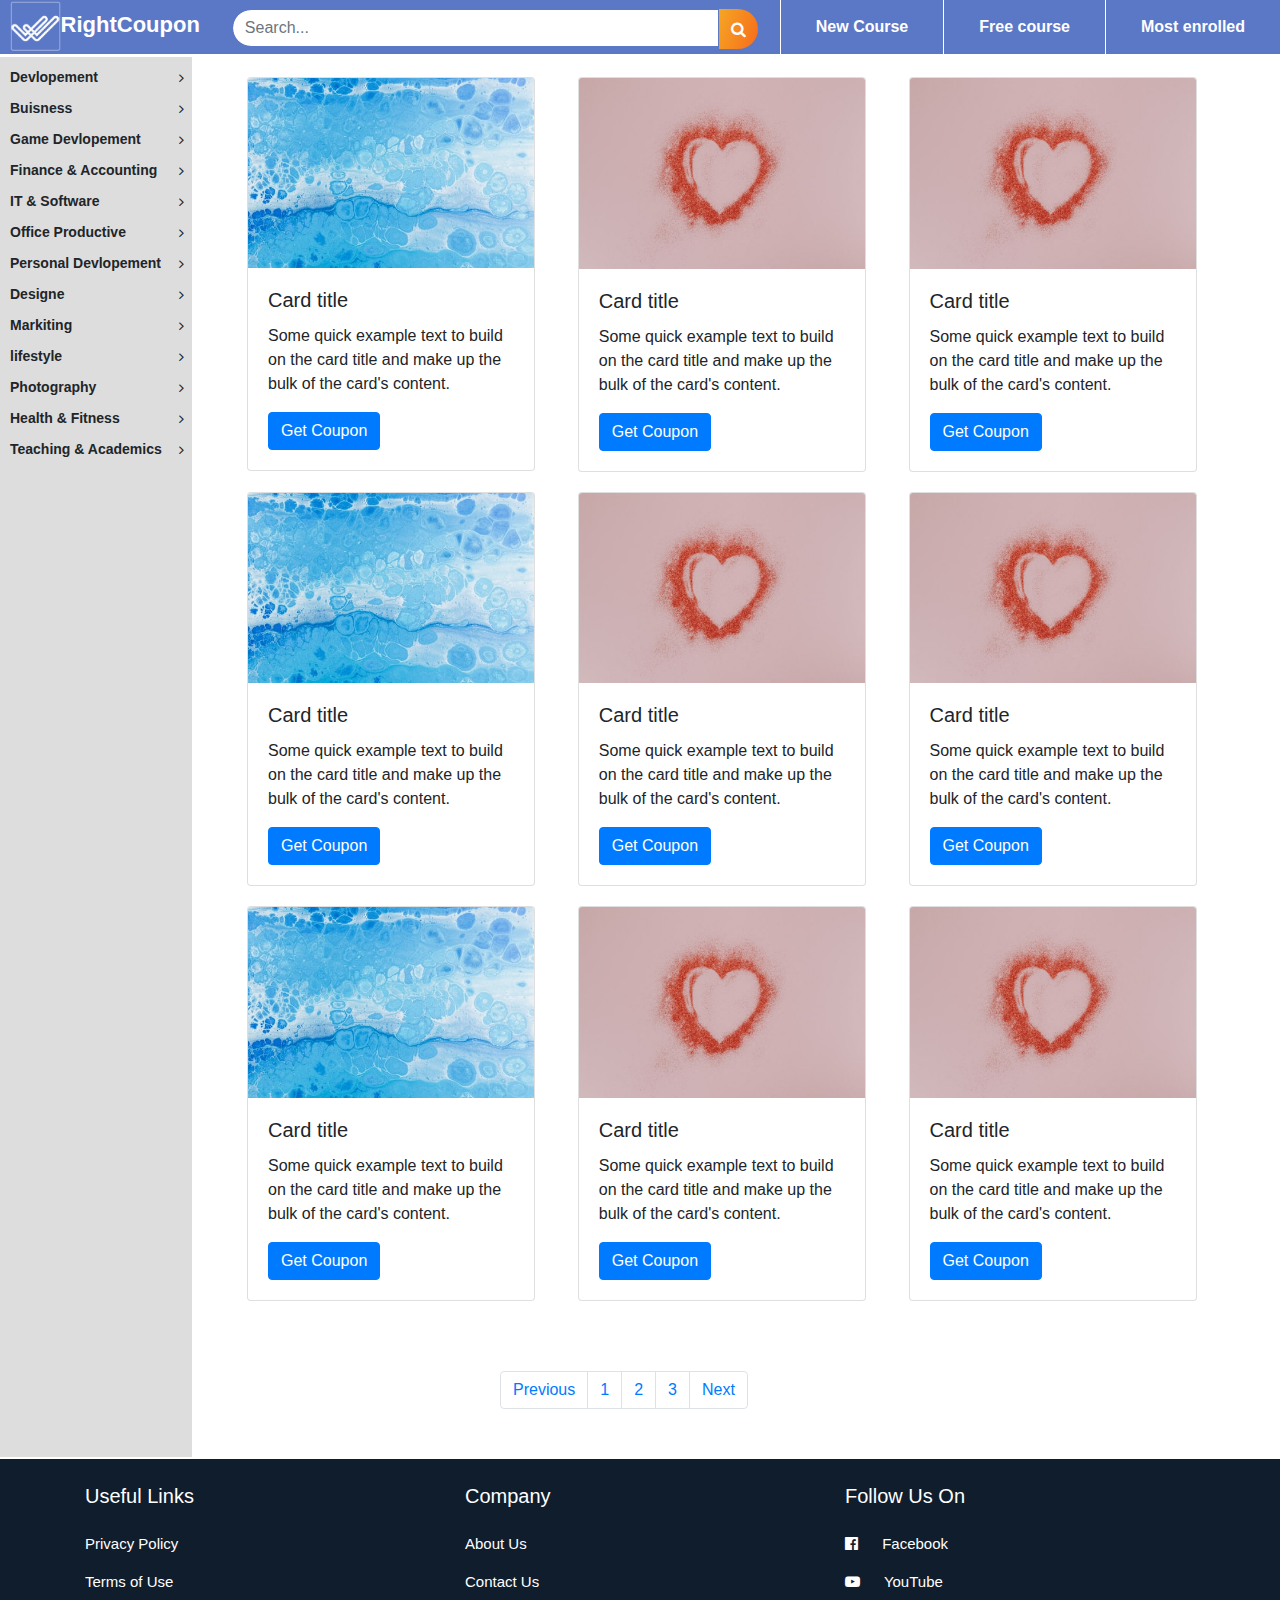
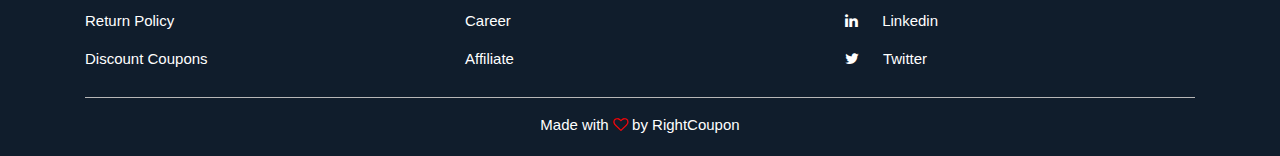
<file: index.html>
<!DOCTYPE html>
<html lang="en">
<head>
    <meta charset="UTF-8">
    <meta name="viewport" content="width=device-width, initial-scale=1.0">
    <meta http-equiv="X-UA-Compatible" content="ie=edge">
    <link rel="stylesheet" href="style.css">
   
 
   
    <link rel="stylesheet" href=" https://stackpath.bootstrapcdn.com/font-awesome/4.7.0/css/font-awesome.min.css">
    <link rel="stylesheet" href="https://stackpath.bootstrapcdn.com/bootstrap/4.4.1/css/bootstrap.min.css" integrity="sha384-Vkoo8x4CGsO3+Hhxv8T/Q5PaXtkKtu6ug5TOeNV6gBiFeWPGFN9MuhOf23Q9Ifjh" crossorigin="anonymous">


    <script src="https://code.jquery.com/jquery-3.4.1.slim.min.js" integrity="sha384-J6qa4849blE2+poT4WnyKhv5vZF5SrPo0iEjwBvKU7imGFAV0wwj1yYfoRSJoZ+n" crossorigin="anonymous"></script>
<script src="https://cdn.jsdelivr.net/npm/popper.js@1.16.0/dist/umd/popper.min.js" integrity="sha384-Q6E9RHvbIyZFJoft+2mJbHaEWldlvI9IOYy5n3zV9zzTtmI3UksdQRVvoxMfooAo" crossorigin="anonymous"></script>
<script src="https://stackpath.bootstrapcdn.com/bootstrap/4.4.1/js/bootstrap.min.js" integrity="sha384-wfSDF2E50Y2D1uUdj0O3uMBJnjuUD4Ih7YwaYd1iqfktj0Uod8GCExl3Og8ifwB6" crossorigin="anonymous"></script>


    <title>RightCoupon</title>
    <link rel = "icon" href = "image/rightlogo.png "
    type = "image/x-icon">

</head>
<body>
     <!------------top-nav-bar----------->
    <div class="top-nav-bar">
        <div class="search-box">
            <i class="fa fa-bars" id="menu-btn" onclick="openmenu()"></i>
            <i class="fa fa-times" id="close-btn" onclick="closemenu()"></i>
            
        <img src="image/rightlogo.png" class="logo"><span class="logo-text">RightCoupon</span>
        <input type="text" placeholder="Search..." class="form-control">
        <span class="input-group-text"><i class="fa fa-search"></i></span>
        </div> 
        <div class="menu-bar">
        <ul>
        <li><a href="#">New Course</a></li>    
        <li><a href="#">Free course</a></li>    
        <li><a href="#">Most enrolled</a></li>    
        </ul>   
        </div> 
        </div>
             <!------------side-bar----------->
        <section class="header">
        <div class="side-menu" id="side-menu">
        <ul>
                <li> Devlopement <i class="fa fa-angle-right"></i> 
                    <!--<ul>
                    <li>Sub Menu-1</li>
                    <li>Sub Menu-1</li>
                    <li>Sub Menu-1</li>
                    <li>Sub Menu-1</li>
                    </ul>-->
                </li>
                
                <li>Buisness<i class="fa fa-angle-right"></i>  
                <!--<ul>
                    <li>Sub Menu-2</li>
                    <li>Sub Menu-2</li>
                    <li>Sub Menu-2</li>
                    <li>Sub Menu-2</li>
                    </ul> -->
                </li>
                
                <li>Game Devlopement <i class="fa fa-angle-right"></i>
                    <!--<ul>
                    <li>Sub Menu-3</li>
                    <li>Sub Menu-3</li>
                    <li>Sub Menu-3</li>
                    <li>Sub Menu-3</li>
                    </ul>-->
                </li>
                
                <li>Finance & Accounting <i class="fa fa-angle-right"></i>   
                   <!-- <ul>
                    <li>Sub Menu-4</li>
                    <li>Sub Menu-4</li>
                    <li>Sub Menu-4</li>
                    <li>Sub Menu-4</li>
                    </ul>-->
                </li>
                
                <li>IT & Software <i class="fa fa-angle-right"></i>  
                    <!--<ul>
                    <li>Sub Menu-5</li>
                    <li>Sub Menu-5</li>
                    <li>Sub Menu-5</li>
                    <li>Sub Menu-5</li>
                    </ul> -->
                </li>
                
                <li>Office Productive <i class="fa fa-angle-right"></i>  
                   <!-- <ul>
                    <li>Sub Menu-6</li>
                    <li>Sub Menu-6</li>
                    <li>Sub Menu-6</li>
                    <li>Sub Menu-6</li>
                    </ul>--> 
                </li> 
                
                <li>Personal Devlopement<i class="fa fa-angle-right"></i>   
                   <!-- <ul>
                    <li>Sub Menu-7</li>
                    <li>Sub Menu-7</li>
                    <li>Sub Menu-7</li>
                    <li>Sub Menu-7</li>
                    </ul> -->
                </li>
                
                <li>Designe <i class="fa fa-angle-right"></i>   
                    <!--<ul>
                    <li>Sub Menu-8</li>
                    <li>Sub Menu-8</li>
                    <li>Sub Menu-8</li>
                    <li>Sub Menu-8</li>
                    </ul> -->
                </li>
                
                <li>Markiting <i class="fa fa-angle-right"></i>   
                   <!-- <ul>
                    <li>Sub Menu-9</li>
                    <li>Sub Menu-9</li>
                    <li>Sub Menu-9</li>
                    <li>Sub Menu-9</li>
                    </ul> -->
                </li>
                
                <li>lifestyle <i class="fa fa-angle-right"></i>   
                    <!--<ul>
                    <li>Sub Menu-10</li>
                    <li>Sub Menu-10</li>
                    <li>Sub Menu-10</li>
                    <li>Sub Menu-10</li>
                    </ul> -->
                </li>
                
                <li>Photography <i class="fa fa-angle-right"></i> 
                    <!--<ul>
                    <li>Sub Menu-11</li>
                    <li>Sub Menu-11</li>
                    <li>Sub Menu-11</li>
                    <li>Sub Menu-11</li>
                    </ul> -->
                </li>
                
                <li>Health & Fitness<i class="fa fa-angle-right"></i>   
                    <!--<ul>
                    <li>Sub Menu-12</li>
                    <li>Sub Menu-12</li>
                    <li>Sub Menu-12</li>
                    <li>Sub Menu-12</li>
                    </ul>--> 
                </li>
                
                <li>Teaching & Academics <i class="fa fa-angle-right"></i>   
                    <!--<ul>
                    <li>Sub Menu-13</li>
                    <li>Sub Menu-13</li>
                    <li>Sub Menu-13</li>
                    <li>Sub Menu-13</li>
                    </ul>--> 
                </li> 
            </ul>  
        </div>
        <section class="feature-section">
<div class="container">
    <div class="row">
        <div class="col-md-3 feature-box">
            <div class="card " style="width: 18rem;">
                <img src="image/img1.jpg" class="card-img-top" alt="...">
                <div class="card-body">
                  <h5 class="card-title">Card title</h5>
                  <p class="card-text">Some quick example text to build on the card title and make up the bulk of the card's content.</p>
                  <a href="product.html" class="btn btn-primary">Get Coupon</a>
                </div>
              </div>
        </div>
        <div class="col-md-3 feature-box">
            <div class="card  " style="width: 18rem;">
                <img src="image/img2.jpg" class="card-img-top" alt="...">
                <div class="card-body">
                  <h5 class="card-title">Card title</h5>
                  <p class="card-text">Some quick example text to build on the card title and make up the bulk of the card's content.</p>
                  <a href="#" class="btn btn-primary">Get Coupon</a>
                </div>
              </div>
        </div>
        <div class="col-md-3 feature-box">
            <div class="card " style="width: 18rem;">
                <img src="image/img2.jpg" class="card-img-top" alt="...">
                <div class="card-body">
                  <h5 class="card-title">Card title</h5>
                  <p class="card-text">Some quick example text to build on the card title and make up the bulk of the card's content.</p>
                  <a href="#" class="btn btn-primary">Get Coupon</a>
                </div>
              </div>
        </div> 
    </div>

    <div class="row">
        <div class="col-md-3 feature-box">
            <div class="card " style="width: 18rem;">
                <img src="image/img1.jpg" class="card-img-top" alt="...">
                <div class="card-body">
                  <h5 class="card-title">Card title</h5>
                  <p class="card-text">Some quick example text to build on the card title and make up the bulk of the card's content.</p>
                  <a href="#" class="btn btn-primary">Get Coupon</a>
                </div>
              </div>
        </div>
        <div class="col-md-3 feature-box">
            <div class="card  " style="width: 18rem;">
                <img src="image/img2.jpg" class="card-img-top" alt="...">
                <div class="card-body">
                  <h5 class="card-title">Card title</h5>
                  <p class="card-text">Some quick example text to build on the card title and make up the bulk of the card's content.</p>
                  <a href="#" class="btn btn-primary">Get Coupon</a>
                </div>
              </div>
        </div>
        <div class="col-md-3 feature-box">
            <div class="card " style="width: 18rem;">
                <img src="image/img2.jpg" class="card-img-top" alt="...">
                <div class="card-body">
                  <h5 class="card-title">Card title</h5>
                  <p class="card-text">Some quick example text to build on the card title and make up the bulk of the card's content.</p>
                  <a href="#" class="btn btn-primary">Get Coupon</a>
                </div>
              </div>
        </div> 
    </div>

    <div class="row ">
        <div class="col-md-3 feature-box  ">
            <div class="card " style="width: 18rem;">
                <img src="image/img1.jpg" class="card-img-top" alt="...">
                <div class="card-body">
                  <h5 class="card-title">Card title</h5>
                  <p class="card-text">Some quick example text to build on the card title and make up the bulk of the card's content.</p>
                  <a href="#" class="btn btn-primary">Get Coupon</a>
                </div>
              </div>
        </div>
        <div class="col-md-3 feature-box ">
            <div class="card  " style="width: 18rem;">
                <img src="image/img2.jpg" class="card-img-top" alt="...">
                <div class="card-body">
                  <h5 class="card-title">Card title</h5>
                  <p class="card-text">Some quick example text to build on the card title and make up the bulk of the card's content.</p>
                  <a href="#" class="btn btn-primary">Get Coupon</a>
                </div>
              </div>
        </div>
        <div class="col-md-3 feature-box ">
            <div class="card " style="width: 18rem;">
                <img src="image/img2.jpg" class="card-img-top" alt="...">
                <div class="card-body">
                  <h5 class="card-title">Card title</h5>
                  <p class="card-text">Some quick example text to build on the card title and make up the bulk of the card's content.</p>
                  <a href="#" class="btn btn-primary">Get Coupon</a>
                </div>
              </div>
        </div> 
    </div>

</div>
  <!------------pagination----------->
 <nav aria-label="Page navigation example pagination  ">
    <ul class="pagination">
      <li class="page-item"><a class="page-link" href="#">Previous</a></li>
      <li class="page-item"><a class="page-link" href="#">1</a></li>
      <li class="page-item"><a class="page-link" href="#">2</a></li>
      <li class="page-item"><a class="page-link" href="#">3</a></li>
      <li class="page-item"><a class="page-link" href="#">Next</a></li>
    </ul>
  </nav>

        <!------------Footer----------->
<section class="footer">
    <div class="container tex-center">
        <div class="row">
            <div class="col-md-4">
                <h1>Useful Links</h1>
                <p>Privacy Policy</p>
                <p>Terms of Use</p>
                <p>Return Policy</p>
                <p>Discount Coupons</p>
            </div>
            
            <div class="col-md-4">
                <h1>Company</h1>
                <p>About Us</p>
                <p>Contact Us</p>
                <p>Career</p>
                <p>Affiliate</p>
            </div>
            <div class="col-md-4">
                <h1>Follow Us On</h1>
                <p><i class="fa fa-facebook-official"></i> Facebook</p>
                <p><i class="fa fa-youtube-play"></i> YouTube</p>
                <p><i class="fa fa-linkedin"></i> Linkedin</p>
                <p><i class="fa fa-twitter"></i> Twitter</p>
            </div>
           
        </div>
        <hr>
        <p class="copyright">Made with <i class="fa fa-heart-o"></i> by RightCoupon</p>
    </div>    
    </section>  
      




        </section>

       
        <script>
            function openmenu()
              {
                  document.getElementById("side-menu").style.display="block";
                  document.getElementById("menu-btn").style.display="none";
                  document.getElementById("close-btn").style.display="block";
              }
              function closemenu()
              {
                  document.getElementById("side-menu").style.display="none";
                  document.getElementById("menu-btn").style.display="block";
                  document.getElementById("close-btn").style.display="none";
              }
            </script>  
</body>
</html>
</file>
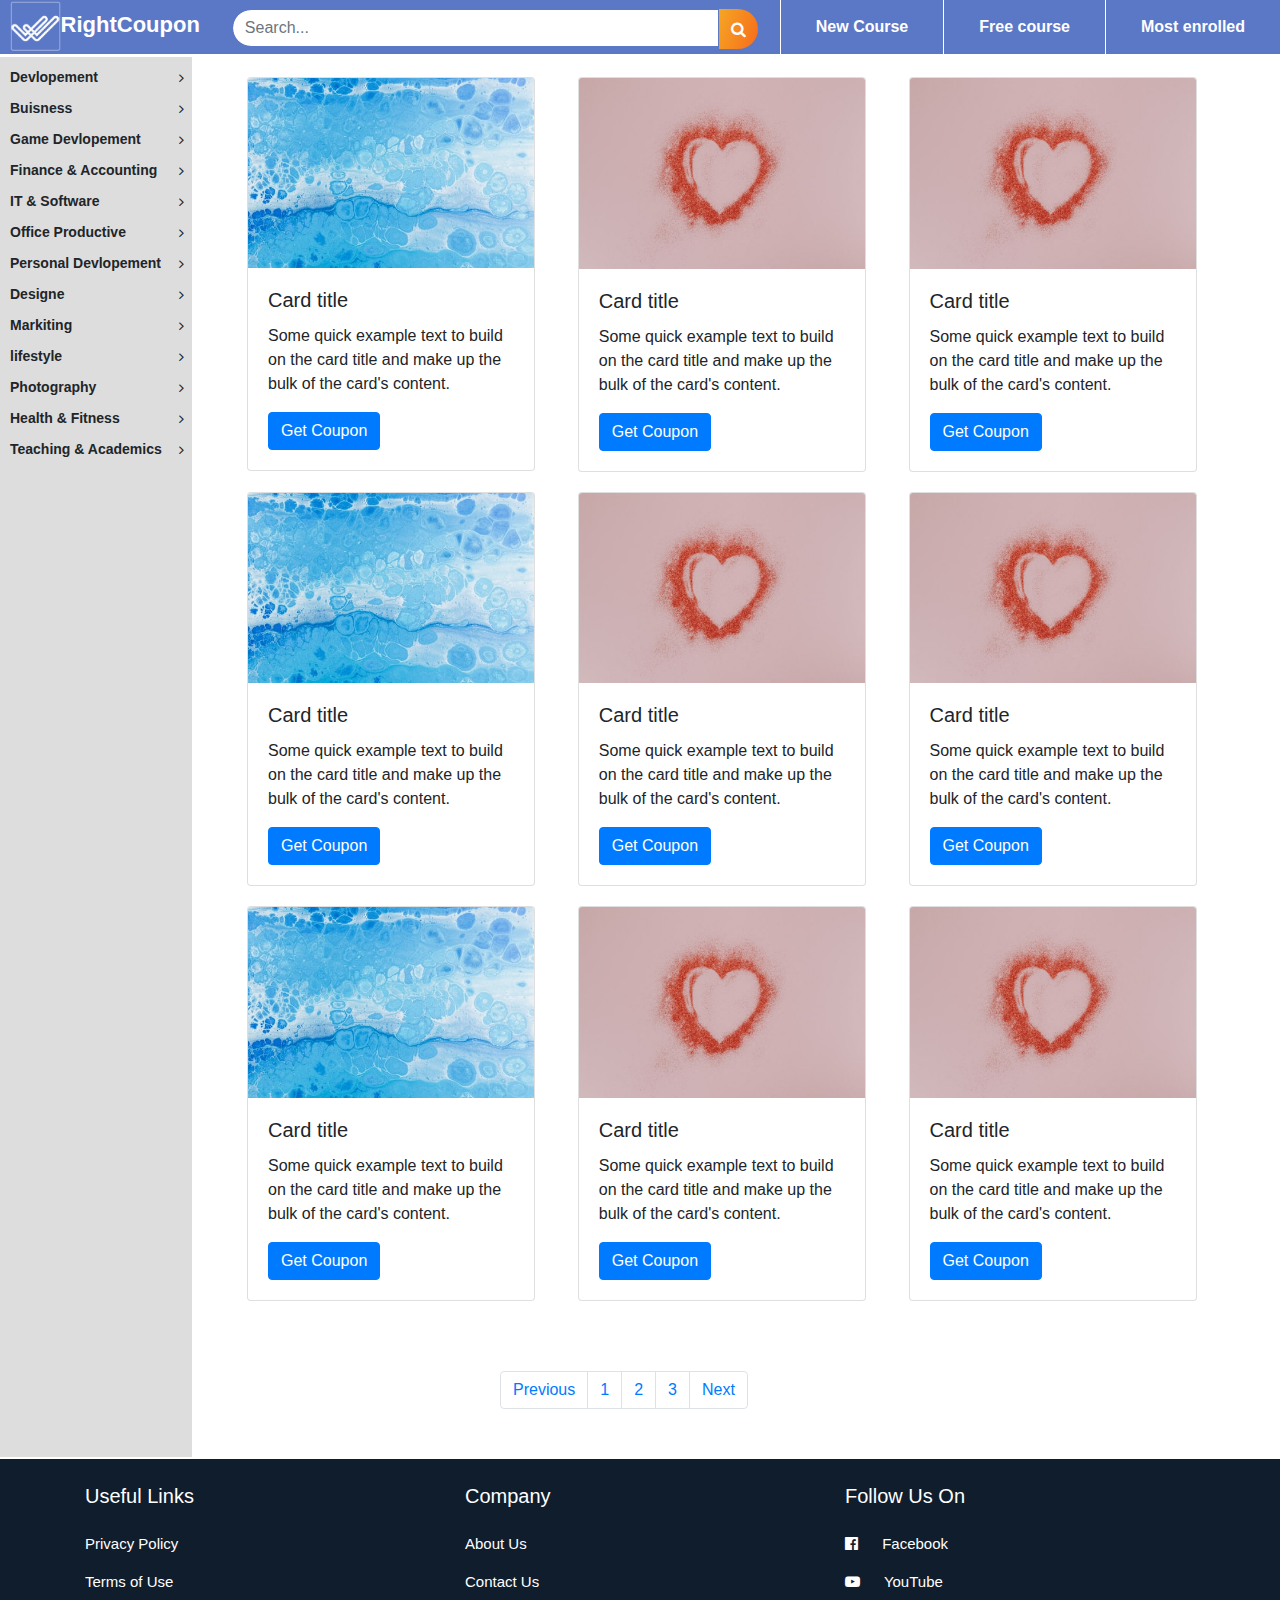
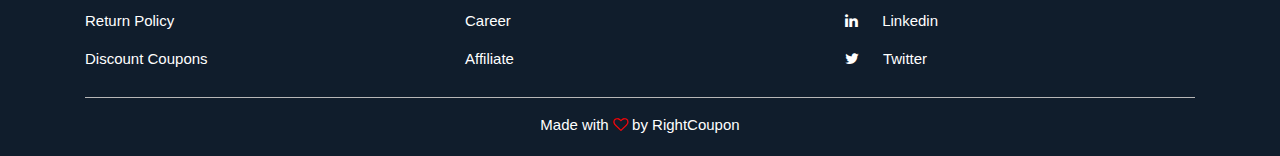
<file: index.html.html>
<!DOCTYPE html>
<html lang="en">
<head>
    <meta charset="UTF-8">
    <meta name="viewport" content="width=device-width, initial-scale=1.0">
    <meta http-equiv="X-UA-Compatible" content="ie=edge">
    <link rel="stylesheet" href="style.css">
   
 
   
    <link rel="stylesheet" href=" https://stackpath.bootstrapcdn.com/font-awesome/4.7.0/css/font-awesome.min.css">
    <link rel="stylesheet" href="https://stackpath.bootstrapcdn.com/bootstrap/4.4.1/css/bootstrap.min.css" integrity="sha384-Vkoo8x4CGsO3+Hhxv8T/Q5PaXtkKtu6ug5TOeNV6gBiFeWPGFN9MuhOf23Q9Ifjh" crossorigin="anonymous">


    <script src="https://code.jquery.com/jquery-3.4.1.slim.min.js" integrity="sha384-J6qa4849blE2+poT4WnyKhv5vZF5SrPo0iEjwBvKU7imGFAV0wwj1yYfoRSJoZ+n" crossorigin="anonymous"></script>
<script src="https://cdn.jsdelivr.net/npm/popper.js@1.16.0/dist/umd/popper.min.js" integrity="sha384-Q6E9RHvbIyZFJoft+2mJbHaEWldlvI9IOYy5n3zV9zzTtmI3UksdQRVvoxMfooAo" crossorigin="anonymous"></script>
<script src="https://stackpath.bootstrapcdn.com/bootstrap/4.4.1/js/bootstrap.min.js" integrity="sha384-wfSDF2E50Y2D1uUdj0O3uMBJnjuUD4Ih7YwaYd1iqfktj0Uod8GCExl3Og8ifwB6" crossorigin="anonymous"></script>


    <title>RightCoupon</title>
    <link rel = "icon" href = "image/rightlogo.png "
    type = "image/x-icon">

</head>
<body>
     <!------------top-nav-bar----------->
    <div class="top-nav-bar">
        <div class="search-box">
            <i class="fa fa-bars" id="menu-btn" onclick="openmenu()"></i>
            <i class="fa fa-times" id="close-btn" onclick="closemenu()"></i>
            
        <img src="image/rightlogo.png" class="logo"><span class="logo-text">RightCoupon</span>
        <input type="text" placeholder="Search..." class="form-control">
        <span class="input-group-text"><i class="fa fa-search"></i></span>
        </div> 
        <div class="menu-bar">
        <ul>
        <li><a href="#">New Course</a></li>    
        <li><a href="#">Free course</a></li>    
        <li><a href="#">Most enrolled</a></li>    
        </ul>   
        </div> 
        </div>
             <!------------side-bar----------->
        <section class="header">
        <div class="side-menu" id="side-menu">
        <ul>
                <li> Devlopement <i class="fa fa-angle-right"></i> 
                    <!--<ul>
                    <li>Sub Menu-1</li>
                    <li>Sub Menu-1</li>
                    <li>Sub Menu-1</li>
                    <li>Sub Menu-1</li>
                    </ul>-->
                </li>
                
                <li>Buisness<i class="fa fa-angle-right"></i>  
                <!--<ul>
                    <li>Sub Menu-2</li>
                    <li>Sub Menu-2</li>
                    <li>Sub Menu-2</li>
                    <li>Sub Menu-2</li>
                    </ul> -->
                </li>
                
                <li>Game Devlopement <i class="fa fa-angle-right"></i>
                    <!--<ul>
                    <li>Sub Menu-3</li>
                    <li>Sub Menu-3</li>
                    <li>Sub Menu-3</li>
                    <li>Sub Menu-3</li>
                    </ul>-->
                </li>
                
                <li>Finance & Accounting <i class="fa fa-angle-right"></i>   
                   <!-- <ul>
                    <li>Sub Menu-4</li>
                    <li>Sub Menu-4</li>
                    <li>Sub Menu-4</li>
                    <li>Sub Menu-4</li>
                    </ul>-->
                </li>
                
                <li>IT & Software <i class="fa fa-angle-right"></i>  
                    <!--<ul>
                    <li>Sub Menu-5</li>
                    <li>Sub Menu-5</li>
                    <li>Sub Menu-5</li>
                    <li>Sub Menu-5</li>
                    </ul> -->
                </li>
                
                <li>Office Productive <i class="fa fa-angle-right"></i>  
                   <!-- <ul>
                    <li>Sub Menu-6</li>
                    <li>Sub Menu-6</li>
                    <li>Sub Menu-6</li>
                    <li>Sub Menu-6</li>
                    </ul>--> 
                </li> 
                
                <li>Personal Devlopement<i class="fa fa-angle-right"></i>   
                   <!-- <ul>
                    <li>Sub Menu-7</li>
                    <li>Sub Menu-7</li>
                    <li>Sub Menu-7</li>
                    <li>Sub Menu-7</li>
                    </ul> -->
                </li>
                
                <li>Designe <i class="fa fa-angle-right"></i>   
                    <!--<ul>
                    <li>Sub Menu-8</li>
                    <li>Sub Menu-8</li>
                    <li>Sub Menu-8</li>
                    <li>Sub Menu-8</li>
                    </ul> -->
                </li>
                
                <li>Markiting <i class="fa fa-angle-right"></i>   
                   <!-- <ul>
                    <li>Sub Menu-9</li>
                    <li>Sub Menu-9</li>
                    <li>Sub Menu-9</li>
                    <li>Sub Menu-9</li>
                    </ul> -->
                </li>
                
                <li>lifestyle <i class="fa fa-angle-right"></i>   
                    <!--<ul>
                    <li>Sub Menu-10</li>
                    <li>Sub Menu-10</li>
                    <li>Sub Menu-10</li>
                    <li>Sub Menu-10</li>
                    </ul> -->
                </li>
                
                <li>Photography <i class="fa fa-angle-right"></i> 
                    <!--<ul>
                    <li>Sub Menu-11</li>
                    <li>Sub Menu-11</li>
                    <li>Sub Menu-11</li>
                    <li>Sub Menu-11</li>
                    </ul> -->
                </li>
                
                <li>Health & Fitness<i class="fa fa-angle-right"></i>   
                    <!--<ul>
                    <li>Sub Menu-12</li>
                    <li>Sub Menu-12</li>
                    <li>Sub Menu-12</li>
                    <li>Sub Menu-12</li>
                    </ul>--> 
                </li>
                
                <li>Teaching & Academics <i class="fa fa-angle-right"></i>   
                    <!--<ul>
                    <li>Sub Menu-13</li>
                    <li>Sub Menu-13</li>
                    <li>Sub Menu-13</li>
                    <li>Sub Menu-13</li>
                    </ul>--> 
                </li> 
            </ul>  
        </div>
        <section class="feature-section">
<div class="container">
    <div class="row">
        <div class="col-md-3 feature-box">
            <div class="card " style="width: 18rem;">
                <img src="image/img1.jpg" class="card-img-top" alt="...">
                <div class="card-body">
                  <h5 class="card-title">Card title</h5>
                  <p class="card-text">Some quick example text to build on the card title and make up the bulk of the card's content.</p>
                  <a href="#" class="btn btn-primary">Get Coupon</a>
                </div>
              </div>
        </div>
        <div class="col-md-3 feature-box">
            <div class="card  " style="width: 18rem;">
                <img src="image/img2.jpg" class="card-img-top" alt="...">
                <div class="card-body">
                  <h5 class="card-title">Card title</h5>
                  <p class="card-text">Some quick example text to build on the card title and make up the bulk of the card's content.</p>
                  <a href="#" class="btn btn-primary">Get Coupon</a>
                </div>
              </div>
        </div>
        <div class="col-md-3 feature-box">
            <div class="card " style="width: 18rem;">
                <img src="image/img2.jpg" class="card-img-top" alt="...">
                <div class="card-body">
                  <h5 class="card-title">Card title</h5>
                  <p class="card-text">Some quick example text to build on the card title and make up the bulk of the card's content.</p>
                  <a href="#" class="btn btn-primary">Get Coupon</a>
                </div>
              </div>
        </div> 
    </div>

    <div class="row">
        <div class="col-md-3 feature-box">
            <div class="card " style="width: 18rem;">
                <img src="image/img1.jpg" class="card-img-top" alt="...">
                <div class="card-body">
                  <h5 class="card-title">Card title</h5>
                  <p class="card-text">Some quick example text to build on the card title and make up the bulk of the card's content.</p>
                  <a href="#" class="btn btn-primary">Get Coupon</a>
                </div>
              </div>
        </div>
        <div class="col-md-3 feature-box">
            <div class="card  " style="width: 18rem;">
                <img src="image/img2.jpg" class="card-img-top" alt="...">
                <div class="card-body">
                  <h5 class="card-title">Card title</h5>
                  <p class="card-text">Some quick example text to build on the card title and make up the bulk of the card's content.</p>
                  <a href="#" class="btn btn-primary">Get Coupon</a>
                </div>
              </div>
        </div>
        <div class="col-md-3 feature-box">
            <div class="card " style="width: 18rem;">
                <img src="image/img2.jpg" class="card-img-top" alt="...">
                <div class="card-body">
                  <h5 class="card-title">Card title</h5>
                  <p class="card-text">Some quick example text to build on the card title and make up the bulk of the card's content.</p>
                  <a href="#" class="btn btn-primary">Get Coupon</a>
                </div>
              </div>
        </div> 
    </div>

    <div class="row ">
        <div class="col-md-3 feature-box  ">
            <div class="card " style="width: 18rem;">
                <img src="image/img1.jpg" class="card-img-top" alt="...">
                <div class="card-body">
                  <h5 class="card-title">Card title</h5>
                  <p class="card-text">Some quick example text to build on the card title and make up the bulk of the card's content.</p>
                  <a href="#" class="btn btn-primary">Get Coupon</a>
                </div>
              </div>
        </div>
        <div class="col-md-3 feature-box ">
            <div class="card  " style="width: 18rem;">
                <img src="image/img2.jpg" class="card-img-top" alt="...">
                <div class="card-body">
                  <h5 class="card-title">Card title</h5>
                  <p class="card-text">Some quick example text to build on the card title and make up the bulk of the card's content.</p>
                  <a href="#" class="btn btn-primary">Get Coupon</a>
                </div>
              </div>
        </div>
        <div class="col-md-3 feature-box ">
            <div class="card " style="width: 18rem;">
                <img src="image/img2.jpg" class="card-img-top" alt="...">
                <div class="card-body">
                  <h5 class="card-title">Card title</h5>
                  <p class="card-text">Some quick example text to build on the card title and make up the bulk of the card's content.</p>
                  <a href="#" class="btn btn-primary">Get Coupon</a>
                </div>
              </div>
        </div> 
    </div>

</div>
  <!------------pagination----------->
 <nav aria-label="Page navigation example pagination  ">
    <ul class="pagination">
      <li class="page-item"><a class="page-link" href="#">Previous</a></li>
      <li class="page-item"><a class="page-link" href="#">1</a></li>
      <li class="page-item"><a class="page-link" href="#">2</a></li>
      <li class="page-item"><a class="page-link" href="#">3</a></li>
      <li class="page-item"><a class="page-link" href="#">Next</a></li>
    </ul>
  </nav>

        <!------------Footer----------->
<section class="footer">
    <div class="container tex-center">
        <div class="row">
            <div class="col-md-4">
                <h1>Useful Links</h1>
                <p>Privacy Policy</p>
                <p>Terms of Use</p>
                <p>Return Policy</p>
                <p>Discount Coupons</p>
            </div>
            
            <div class="col-md-4">
                <h1>Company</h1>
                <p>About Us</p>
                <p>Contact Us</p>
                <p>Career</p>
                <p>Affiliate</p>
            </div>
            <div class="col-md-4">
                <h1>Follow Us On</h1>
                <p><i class="fa fa-facebook-official"></i> Facebook</p>
                <p><i class="fa fa-youtube-play"></i> YouTube</p>
                <p><i class="fa fa-linkedin"></i> Linkedin</p>
                <p><i class="fa fa-twitter"></i> Twitter</p>
            </div>
           
        </div>
        <hr>
        <p class="copyright">Made with <i class="fa fa-heart-o"></i> by RightCoupon</p>
    </div>    
    </section>  
      




        </section>

       
        <script>
            function openmenu()
              {
                  document.getElementById("side-menu").style.display="block";
                  document.getElementById("menu-btn").style.display="none";
                  document.getElementById("close-btn").style.display="block";
              }
              function closemenu()
              {
                  document.getElementById("side-menu").style.display="none";
                  document.getElementById("menu-btn").style.display="block";
                  document.getElementById("close-btn").style.display="none";
              }
            </script>  
</body>
</html>
</file>
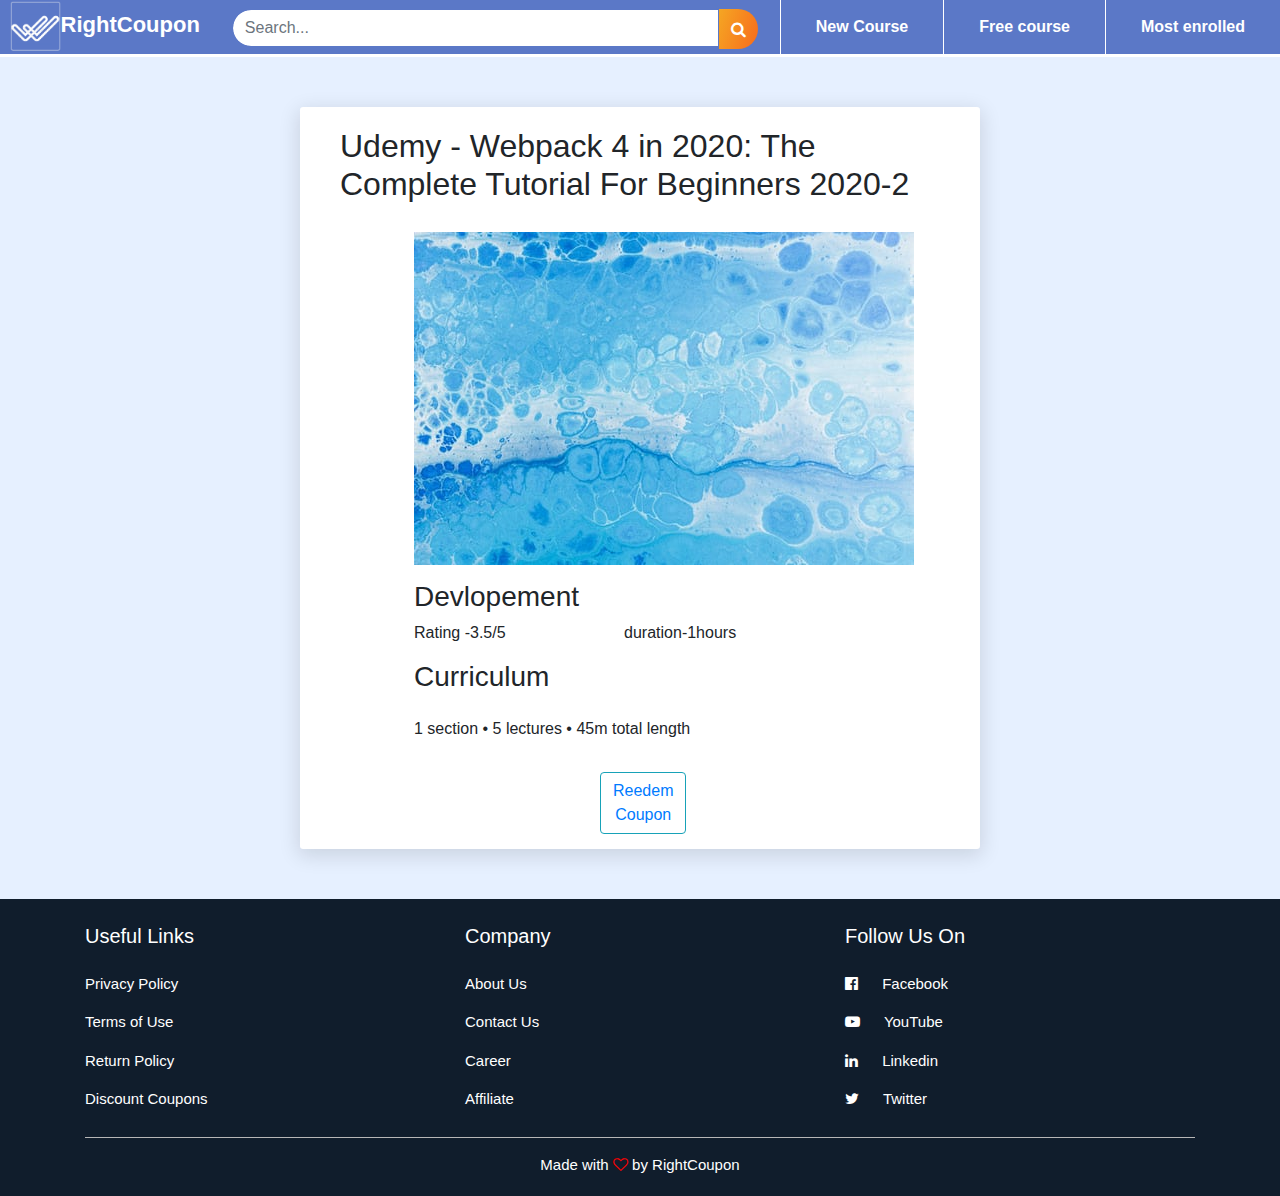
<file: product.html>
<!DOCTYPE html>
<html lang="en">
<head>
    <meta charset="UTF-8">
    <meta name="viewport" content="width=device-width, initial-scale=1.0">
    <meta http-equiv="X-UA-Compatible" content="ie=edge">
    <link rel="stylesheet" href="style.css">
    <link rel="stylesheet" href="product.css">
   
    
   
    <link rel="stylesheet" href=" https://stackpath.bootstrapcdn.com/font-awesome/4.7.0/css/font-awesome.min.css">
    <link rel="stylesheet" href="https://stackpath.bootstrapcdn.com/bootstrap/4.4.1/css/bootstrap.min.css" integrity="sha384-Vkoo8x4CGsO3+Hhxv8T/Q5PaXtkKtu6ug5TOeNV6gBiFeWPGFN9MuhOf23Q9Ifjh" crossorigin="anonymous">
    <script src="https://code.jquery.com/jquery-3.4.1.slim.min.js" integrity="sha384-J6qa4849blE2+poT4WnyKhv5vZF5SrPo0iEjwBvKU7imGFAV0wwj1yYfoRSJoZ+n" crossorigin="anonymous"></script>
<script src="https://cdn.jsdelivr.net/npm/popper.js@1.16.0/dist/umd/popper.min.js" integrity="sha384-Q6E9RHvbIyZFJoft+2mJbHaEWldlvI9IOYy5n3zV9zzTtmI3UksdQRVvoxMfooAo" crossorigin="anonymous"></script>
<script src="https://stackpath.bootstrapcdn.com/bootstrap/4.4.1/js/bootstrap.min.js" integrity="sha384-wfSDF2E50Y2D1uUdj0O3uMBJnjuUD4Ih7YwaYd1iqfktj0Uod8GCExl3Og8ifwB6" crossorigin="anonymous"></script>
    <title>Document</title>
    <title>RightCoupon</title>
    <link rel = "icon" href = "image/rightlogo.png "
    type = "image/x-icon">
</head>
<body class="bodyc">
     <!------------top-nav-bar----------->
    <div class="top-nav-bar">
        <div class="search-box">
           
            
            <img src="image/rightlogo.png" class="logo"><span class="logo-text">RightCoupon</span>
        <input type="text" placeholder="Search..." class="form-control">
        <span class="input-group-text"><i class="fa fa-search"></i></span>
        </div> 
        <div class="menu-bar">
        <ul>
        <li><a href="#">New Course</a></li>    
        <li><a href="#">Free course</a></li>    
        <li><a href="#">Most enrolled</a></li>    
        </ul>   
        </div> 
        </div>
<div class=" containerpro">
    <h2>Udemy - Webpack 4 in 2020: The Complete Tutorial For Beginners 2020-2</h2>
    <img src="image/img1.jpg" alt="">
    <h3>Devlopement</h3>
    <span>Rating -3.5/5 </span><span>duration-1hours</span>
    
    <h3>Curriculum</h3>
    <p>1 section • 5 lectures • 45m total length</p>
    
    <button type="button" class="btn btn-outline-info  button1"><a href=https://www.udemy.com/course/complete-ethical-hacking-course-learn-hacking-practically/?couponCode=DISCUDEMY.COM>Reedem Coupon</a></button>





</div>




        <section class="footer">
            <div class="container tex-center">
                <div class="row">
                    <div class="col-md-4">
                        <h1>Useful Links</h1>
                        <p>Privacy Policy</p>
                        <p>Terms of Use</p>
                        <p>Return Policy</p>
                        <p>Discount Coupons</p>
                    </div>
                    
                    <div class="col-md-4">
                        <h1>Company</h1>
                        <p>About Us</p>
                        <p>Contact Us</p>
                        <p>Career</p>
                        <p>Affiliate</p>
                    </div>
                    <div class="col-md-4">
                        <h1>Follow Us On</h1>
                        <p><i class="fa fa-facebook-official"></i> Facebook</p>
                        <p><i class="fa fa-youtube-play"></i> YouTube</p>
                        <p><i class="fa fa-linkedin"></i> Linkedin</p>
                        <p><i class="fa fa-twitter"></i> Twitter</p>
                    </div>
                   
                </div>
                <hr>
                <p class="copyright">Made with <i class="fa fa-heart-o"></i> by RightCoupon</p>
            </div>    
            </section>  
              
        
        
        
        
                </section>
            </body>
            </html>
</file>
<file: style.css>
*
{
    margin: 0;
    padding: 0; 
}
body
{
    font-family: sans-serif;
}
.top-nav-bar
{
   height: 57px;
    top: 0;
    position: sticky;
    background: #5b78c7;
    margin-bottom: 20px;
    border-bottom: 3px solid white;
    z-index: 2;
}
.logo
{
    height: 50px;
    width: 60px;
    margin: 1px 10px;
}
.logo-text{
    color: white;
    
    font-size: 22px;
    margin: 8px 2px 5px -10px;
    font-weight: bold;
}
.form-control
{
    margin-top: 9px;
    margin-left: 30px;
    border: 1px solid #5b78c7 !important;
    border-top-left-radius: 20px !important;
    border-bottom-left-radius: 20px !important;
    border-top-right-radius: 0 !important;
    border-bottom-right-radius: 0 !important;
    box-shadow: none !important;
    
}
.input-group-text
{
    background-image: linear-gradient(109deg,#f5a623,#f76b1c)!important;
    border: none!important;
    margin: 8.5px 10px 3px 0 !important;
    border-top-left-radius: 0px !important;
    border-bottom-left-radius: 0px !important;
    border-top-right-radius: 20px !important;
    border-bottom-right-radius: 20px !important;
    cursor: pointer;
}
.search-box
{
    display: inline-flex;
    width: 60%;
}
.fa-search
{
    color: #fff;
}
.menu-bar
{
    width: 40%;
    height: 57px;
    float: right;
}
.menu-bar ul
{
    display: inline-flex;
    float: right;
}
.menu-bar ul li
{
    border-left: 1px solid #fff;
    list-style-type: none;
    padding: 15px 35px;
    text-align: center;
    background-color: #5b78c7;
    cursor: pointer;
}
.menu-bar ul li a
{
    font-size: 16px;
    font-weight: bold;
    color: #fff;
    text-decoration: none;
}
.fa-shopping-basket
{
    margin-right: 5px;
}
@media only screen and (max-width: 980px)
{
    .top-nav-bar
    {
        font-family: open sanse, sans-serif;
        color: #fff;
        font-size: 11px;
        display: inline-block;
        height: 118px;
        text-decoration: none;
        font-weight: 700;
       
       
    }
    .search-box
    {
        width: 100%;
    }
    .menu-bar
    {
        width: 100%;
    }
    .menu-bar ul
    {
        margin: 10px 0;
        width: 100%;
    }
    .menu-bar ul li
    {
        height: 57px;
        width: 100%;
    } 
    .logo
{
    height: 50px;
    width: 60px;
    margin: 1px 10px;
}
    .logo-text{
        color: white;
        
        font-size: 20px;
        margin: 10px -25px 5px 0px;
        font-weight: bold;
    }
}




/*----------------Side-menu--------------*/
.side-menu
{
    height: 1400px;
    width: 15%;
    margin-top: -20px;
    font-size: 14px;
    float: left;
    z-index: 2;
    background-color: #ddd;
    
    
}
.side-menu ul
{
    margin-left: 10px;
}
.side-menu ul li
{
    list-style-type: none;
    font-weight: bold;
    margin-top: 10px;
    cursor: pointer;
}
.side-menu ul li:hover
{
    color: #5b78c7;
}
.side-menu ul li ul
{
    display: none;
    z-index: 10;
    top: 77px;
}
.side-menu ul li:hover ul
{
    display: block;
    height: 400px;
    margin-left: 14%;
    padding: 0 100px 10px 10px;
    position: fixed;
    background: #ececec;
    box-shadow: 1px 1px 4px 1px rgba(0,0,0,0.5);
}
.fa-angle-right
{
    margin-top: 4px;
    margin-right: 8px;
    float: right;
}
#menu-btn, #close-btn
{
    font-size: 30px;
    margin: 10px;
    color: white;
    display: none;
}

@media only screen and (max-width: 980px)
{
    .side-menu
    {
        width: 34%;
        z-index: 20;
        top: 140px;
        position: fixed;
        font-size: 12px;  
        display: none;
        background: #f1f3f4;
    }
    .side-menu ul li ul
    {
        top: 133px;
    }
    .side-menu ul li:hover ul
    {
        margin-left: 31%;
    }
    #menu-btn
    {
        display: block;
    }
}
/* card section*/
.feature-box{
    margin: 0px 40px;
    margin-bottom: 20px;
}

/* pagination*/
.pagination{
    margin-left: 500px;
    margin-top: 50px;

}
@media only screen and (max-width: 980px){
   .pagination{
    margin-left: 100px;
    margin-top: 25px;
   }
}


/*--------------footer---------------*/
.footer
{
    margin-top: 50px;
    background: #101d2c;
    color: #fff;
}
.footer h1
{
    font-size: 20px;
    margin: 25px 0;
}
.footer p
{
    font-size: 15px;
}
.copyright
{
    margin-bottom: -80px;
    text-align: center;
    font-size: 15px;
    padding-bottom: 20px;
}
.fa-heart-o
{
    color: red;
    font-size: 15px;
}
.footer hr
{
    margin-top: 10px;
    background-color: #ccc;
}
.footer-image img
{
    width: 150px;
}
.footer .row .fa
{
    padding-right: 20px;
    font-size: 15px;
}
</file>
<file: product.css>
.containerpro{
    margin: 50px 300px;
   background-color: white;
    box-shadow: 0 5px 20px 2px rgba(0,0,0,.12);
    border-radius: .2rem
    
}
.bodyc{
    background-color: #e6f0ff;
}
.containerpro h2{
    padding: 20px 40px;
}
.containerpro img {
    padding-left: 114px;

}
.containerpro h3 {
    padding-left: 114px;
    padding-top: 15px;
    
}
.containerpro span{
    padding-left: 114px;
    padding-top: 15px;
}
.containerpro p {
    padding-left: 114px;
    padding-top: 15px; 
}
.button1{
    margin : 15px 300px;
}
@media only screen and (max-width: 980px){
    .containerpro{
        margin: 50px 13px;
       background-color: white;
        box-shadow: 0 5px 20px 2px rgba(0,0,0,.12);
        border-radius: .2rem
        
    }
   
    .containerpro h2{
        padding: 2px 8px;
        font-size: 25px;
    }
    .containerpro img {
        padding-left: 10px;
        width:300px;
        height:250px;
    }
    .containerpro h3 {
        padding-left: 11px;
        padding-top: 15px;
        
    }
    .containerpro span{
        padding-left: 11px;
        padding-top: 15px;
    }
    .containerpro p {
        padding-left: 11px;
        padding-top: 15px; 
    }
    .button1{
        margin : 15px 130px;

    }
</file>
